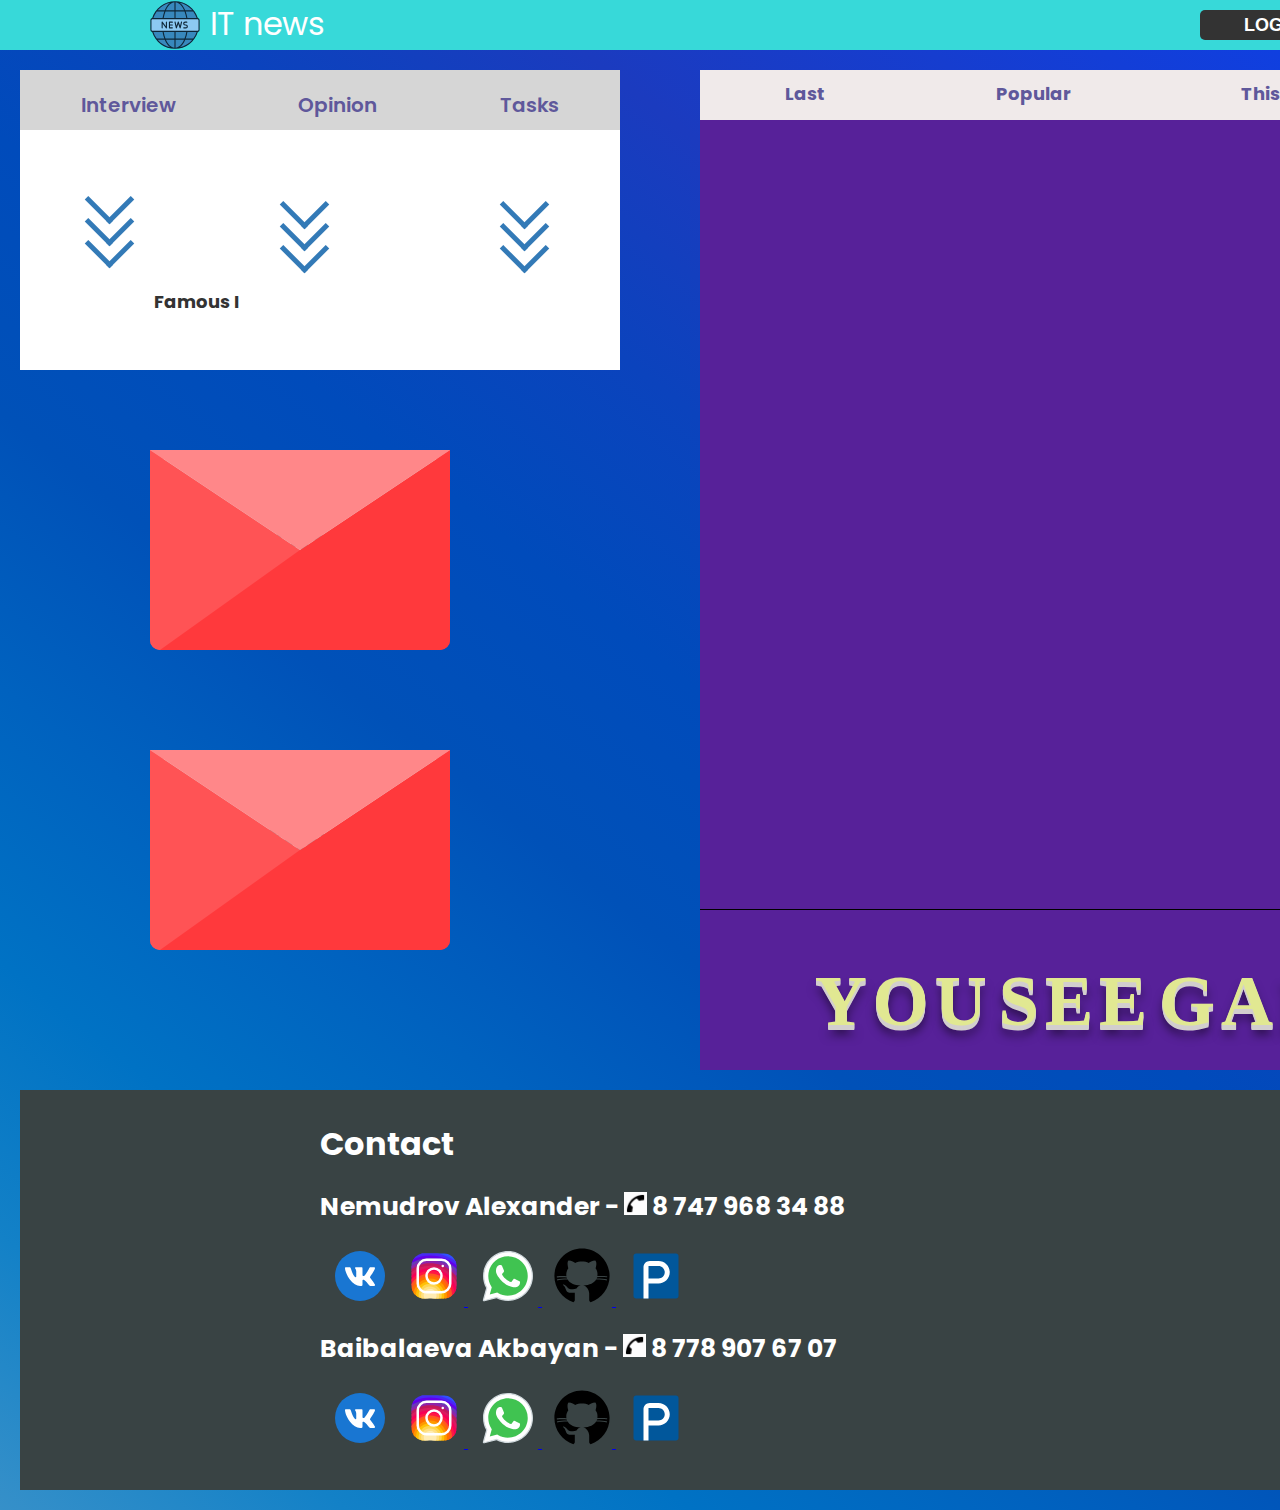
<file: index.html>
<!DOCTYPE html>
<html>
<head>
	<meta charset="utf-8">
	<title>IT News</title>
	<link rel="stylesheet" type="text/css" href="css\main.css">
	<link rel="preconnect" href="https://fonts.googleapis.com">
    <link rel="preconnect" href="https://fonts.gstatic.com" crossorigin>
    <link href="https://fonts.googleapis.com/css2?family=Poppins:ital,wght@0,200;1,200&display=swap" rel="stylesheet">
    <link rel="shortcut icon" href="images\global-news-4306.svg" type="images/png">
	<script src='https://ajax.googleapis.com/ajax/libs/jquery/3.2.1/jquery.min.js'></script>
	
</head>
<body class="body_hide">

    <script>
  setTimeout(function(){
  document.body.classList.add('body_visible');
}, 300);
</script>

	<div class="gradient">
<header class="header">
<div class="header__logo"><img src="images\global-news-4306.svg"></div>
<div class="logo__title">IT news</div> 
    <button class="header__admin"><a href="crud.html">Admin</a></button>
    <div class="header__authWrapper">
        <button class="header__log-in"><a href="login.html">Log in</a></button>
        <button class="header__register"><a href="registr.html">Register</a></button>
    </div>
    <button class="header__log-out">Log out</button>
</header>

<main class="main">
       <nav class="nav-grid">
   <div class="nav__grid-item "><a href="#">Last</a> 
      <div class="navLinks"><img  class="navLinks__img-1" src="images\photo_383212.png" style="width: 450px; height: 350px;"><img class="navLinks__img-2" src="images\93defc3ee204c9db4f27b67de672955c.png"  style="width: 450px; height: 350px;"><div class="navLinks__text"><span>Over the past day (December 16), 546 new cases of coronavirus infection have been registered in Kazakhstan, Tengrinews.kz reports, citing data from the IAC on the non-proliferation of COVID-19.<br>
⠀
In total, 981 981 cases were confirmed in the country, of which:
<br>
in the city of Nur-Sultan - 97,<br>
in the city of Almaty - 32,<br>
in the city of Shymkent - 1,<br>
in Akmola region - 58,<br>
in Aktobe region - 0,<br>
in Almaty region - 8,<br>
in Atyrau region - 4,<br>
in BKO - 20,<br>
in Zhambyl region - 5,<br>
in ZKO - 12,<br>
in Karagandy region - 112,<br>
in Kostanay region - 54,<br>
in Kyzylorda region - 5,<br>
in Mangystau region - 1,<br>
in Pavlodar region - 64,<br>
in CKO - 69,<br>
in Turkestan region - 4.<br></span>
</div></div>
   </div>
   <div class="nav__grid-item "><a href="#">Popular</a>
    <div class="navLinks"><img  class="navLinks__img-1" src="images\photo_383221.png" style="width: 450px; height: 350px;"><img class="navLinks__img-2" src="images\bc25a7a426a98810c6281768215ed8f5.png"  style="width: 450px; height: 350px;"><div class="navLinks__text"><span> The introduction of the presidency was an indicator of sovereignty, because in the former Soviet political structure, the head of the republic was primarily a party leader, the leader of the republican party, who was obliged to observe party discipline as a member of the CPSU. He was not perceived as an independent leader. The leader on the Soviet line, that is, the chairman of the Supreme Soviet of the republic, was also not considered the head of state, even a sovereign one. The chairman of the Council of Ministers of the republic was a purely technical figure. Therefore, not only in Kazakhstan, but also in other Soviet republics, they decided to establish the presidency. This is actually still a part of the USSR, but already an independent political figure, in parallel with the party power. The same Nursultan Abishevich as the first secretary, he was a member of the CPSU, but as president he was already a representative of the people of Kazakhstan. This was already such an action, constitutional, which brought the head of the republic to an independent level. He was accountable to the people, not to the Central Committee of the party.</span></div></div></div>
   <div class="nav__grid-item"><a href="#">This week</a>
    <div class="navLinks"><img  class="navLinks__img-1" src="images\00dc9c8fcc8126e3c2ad057711168dbd.png" style="width: 450px; height: 350px;"><img class="navLinks__img-2" src="images\photo_2381.png"  style="width: 450px; height: 350px;"><div class="navLinks__text"><span> <p>First story. Arman, 25 years old</p><br>

"There was no money even for survival"<br>

<p></p>"We always had financial difficulties in the family. We didn't have our own housing. I dropped out of school due to lack of money, I was constantly looking for a part-time job. I had abilities in one industry, but either I was unlucky or something else, I didn’t finish a single business. ”It was hard without education.</p><br>

<p></p>In recent years, I faced fraud, because of the pandemic, the business had to say goodbye, there were several loans, because of which I was not officially hired. And when you work in black, you don't even have a license. If you are dissatisfied with something, you cannot declare it, the employer is holding tightly. Plus, I was depressed: everything seemed to be fine, and then suddenly everything became very bad, I was bankrupt. I took deferrals, received 42,500, but they were not enough. I was afraid everywhere that they might be deceived. There was no money left even for survival. "</p>
<br></span></div></div>
</div> 
   <div class="nav__grid-item"><a href="#">18+</a>
    <div class="navLinks"><img  class="navLinks__img-1" src="images\cf3a108fb7a73711.png" style="width: 450px; height: 350px;"><img class="navLinks__img-2" src="images\88841d970d4eb086.png"  style="width: 450px; height: 350px;"><div class="navLinks__text"><span> 
        <h3>Two people were killed, three were injured in an accident in WKO</h3><br>

The day before, on December 16, a terrible accident happened in the West Kazakhstan region, which claimed the lives of two people. The accident was reported by the WKO police department on its Instagram page. <br>

<p>It is reported that the fatal accident occurred at 17:35 near the village of Budarino in the Akzhaik region. Cars "VAZ 21010" and Hyundai Sonata collided on the highway. As a result of a head-on collision, the driver and passenger of the first car died on the spot. They were 28 and 24 years old.</p><br>

<p>In Nur-Sultan, a 56-year-old woman died after being taken to intensive care two months ago after a metal structure fell on her from the roof of the residential complex. This was reported in the public department of the capital, the correspondent of NUR.KZ reports. </p> <p> The accident occurred on October 22. During bad weather, a metal dome was blown off the roof of one of the capital's residential complexes by the wind. The construction fell on a woman who was passing by at that moment. </p>
<br></span></div></div>
</div>
   <div class="nav__grid-item "><a href="#">Almaty</a>
    <div class="navLinks"><img  class="navLinks__img-1" src="images\tenge_61b9d04a3d431.png" style="width: 450px; height: 350px;"><img class="navLinks__img-2" src="images\images.png" style="width: 450px; height: 350px;"><div class="navLinks__text"><span> 
        <h3>Almost 60 million tenge of the fine will be paid by the former akim of Talgar district of Almaty region</h3><br>

The former akim of Talgar region was convicted and fined 59.4 million tenge.<br>

<p>On December 14, by the verdict of the Talgar district court of the Almaty region, ex-akim of the Talgar district Erekeshev was convicted and he was fined 59.4 million tenge.  </p><br>

<p>The Anti-Corruption Service reported that Shamayev, head of the department of housing and communal services and housing inspection of Talgar district, was sentenced to a fine in the amount of 29.7 million tenge.</p>

<p>These officials were suspected of receiving a bribe in the amount of 2 million tenge from the director of the LLP for signing acts of work performed on the construction of a water supply system and failing to file a claim in court for recognizing the LLP as an unscrupulous supplier of public services.</p>
<br></span></div></div>
</div>  
       </nav>

<section class="section">

     <div class="navLinks"></div>

   	   <div class="section__info">
   	   	<h1>
   	   		<span>Y</span>
            <span>O</span>
            <span>U</span>
            <span></span>
            <span>S</span>
            <span>E</span>
            <span>E</span>
            <span></span>
            <span>G</span>
            <span>A</span>
            <span>L</span>
            <span>L</span>
            <span>E</span>
            <span>R</span>
            <span>Y</span>
            <span></span>
            <span>S</span>
            <span>I</span>
            <span>T</span>
            <span>E</span>
   	   	</h1>
   	   </div>
   </section>
 </main>

 <article class="article">
 		<nav class="article-nav">
 			<div class="article-nav__grid"><a href="interview.html" target="_blank">Interview</a></div>
 			<div class="article-nav__grid"><a href="opinion.html" target="_blank">Opinion</a></div>
 			<div class="article-nav__grid"><a href="davaite.html" target="_blank">Tasks</a></div>
 		</nav>
 	  <div class="article__arrow">
 	  	<div class="article__arrow-1">
    <span></span>
    <span></span>
    <span></span>
        </div>
       
        <div class="article__arrow-2">
    <span></span>
    <span></span>
    <span></span>
        </div>


        <div class="article__arrow-3">
    <span></span>
    <span></span>
    <span></span>
        </div>
          <div id="article__arrow__text">Famous IT News Journalists</div>
 	  </div>
 </article>
   
   <picture>
        <a href="https://chat.whatsapp.com/FGBx4XJezMCKCdDVP2JX80" target="_blank"><div class="wrapper">
  <div class="mail">
    <div class="cover"></div>
    <div class="letter"><h1>Alexander</h1></div>
  </div>
</div></a>
   </picture>

    <picture>
       <a href="https://chat.whatsapp.com/FGBx4XJezMCKCdDVP2JX80" target="_blank"><div class="wrapper-1">
  <div class="mail-1">
    <div class="cover-1"></div>
    <div class="letter-1"><h1>Akbayan</h1></div>
  </div>
</div></a>
   </picture>


 <footer class="footer">
 	<div class="footer__box">
 		<div class="box__title">Contact</div>
 		<div class="box__text">
 		   <span>Nemudrov Alexander - <img src="images\icons8-телефоны-запрещены.gif"  title="Не ЗВОНИТЬ!" style="width: 23px; height: 23px; "> 8 747 968 34 88</span><br></div>
 		  <div class="box__icon">
            <a href="https://vk.com/yourlover01" target="_blank" title="VK!"><img  src="images\icons8-vk-в-круге-32.svg"></a>
            <a href="https://www.instagram.com/prost0_alexx/" target="_blank" title="Instagram!"><img src="images\icons8-instagram.svg">
   </a>         <a href="https://chat.whatsapp.com/FGBx4XJezMCKCdDVP2JX80" target="_blank" title="Whatsapp!"><img src="images\icons8-whatsapp.svg">
    </a>        <a href="https://github.com/Nemudrov00001" target="_blank" title="Github!"><img src="images\icons8-github.svg">
      </a>      <a href="https://nemudrov00001.github.io/Summary/" target="_blank" title="Summary!"><img src="images\icons8-portfolium.svg">
  </a>      </div>
        <div class="box__text">
           <span>Baibalaeva Akbayan - <img src="images\icons8-телефоны-запрещены.gif" title="Не ЗВОНИТЬ!" style="width: 23px; height: 23px;"> 8 778 907 67 07 </span></div>
 		<div class="box__icon">
 			<a href="https://vk.com/akbayaaan" target="_blank" title="VK!"><img src="images\icons8-vk-в-круге-32.svg"></a>
            <a href="https://instagram.com/baibalayeva_?igshid=he8ixgtlgv6j" target="_blank" title="Instagram!"><img src="images\icons8-instagram.svg">
   </a>         <a href="https://chat.whatsapp.com/FGBx4XJezMCKCdDVP2JX80" target="_blank" title="Whatsapp!"><img src="images\icons8-whatsapp.svg">
    </a>        <a href="https://github.com/Akbayanweb" target="_blank" title="Github!"><img src="images\icons8-github.svg">
      </a>      <a href="" target="_blank" title="Summary!"><img src="images\icons8-portfolium.svg">
 	</a>	</div>
 		<div class="box__summary">
 		 <div id="map"></div></div>
             <script src="https://maps.api.2gis.ru/2.0/loader.js?pkg=full"></script>
 	</div>
 </footer>
</div>

<script>
	var map;

DG.then(function () {
    map = DG.map('map', {
        center: [43.235287, 76.9093622],
        zoom: 15
    });
    
    DG.marker([43.235287, 76.9093622]).addTo(map).bindPopup('html-контент');
});

</script>
<script type="text/javascript">
      $(function () {
        var isLogged = localStorage.getItem("isLogged"); 
        var isAdmin = localStorage.getItem("isAdmin"); 
        if(isLogged == 'true') {
            $('.header__authWrapper').css('display', 'none');
            $('.header__log-out').css('display', 'block');
        } else {
             $('.header__authWrapper').css('display', 'block');
            $('.header__log-out').css('display', 'none');
        }
        if(isAdmin == 'true') {
             $('.header__admin').css('display', 'block');
        }
   });
</script>
<script type="text/javascript">
     $('.header__log-out').click(function() {
            localStorage.setItem('isLogged', false);
            localStorage.setItem('isAdmin', false);
             window.location.reload();
        });
</script>
<script>
	$(".nav__grid-item a").on("click", function(e) {
    var div = $(this).siblings(".navLinks").toggle();
    $(".navLinks").not(div).hide();
    e.preventDefault();
});



	$.fn.animate_Text = function() {
  var string = this.text();
  return this.each(function(){
   var $this = $(this);
   $this.html(string.replace(/./g, '<span class="new">$&</span>'));
   $this.find('span.new').each(function(i, el){
    setTimeout(function(){ $(el).addClass('div_opacity'); }, 100 * i);
   });
  });
 };
 $('#article__arrow__text').show();
 $('#article__arrow__text').animate_Text();
</script>


</body>
</html>
</file>
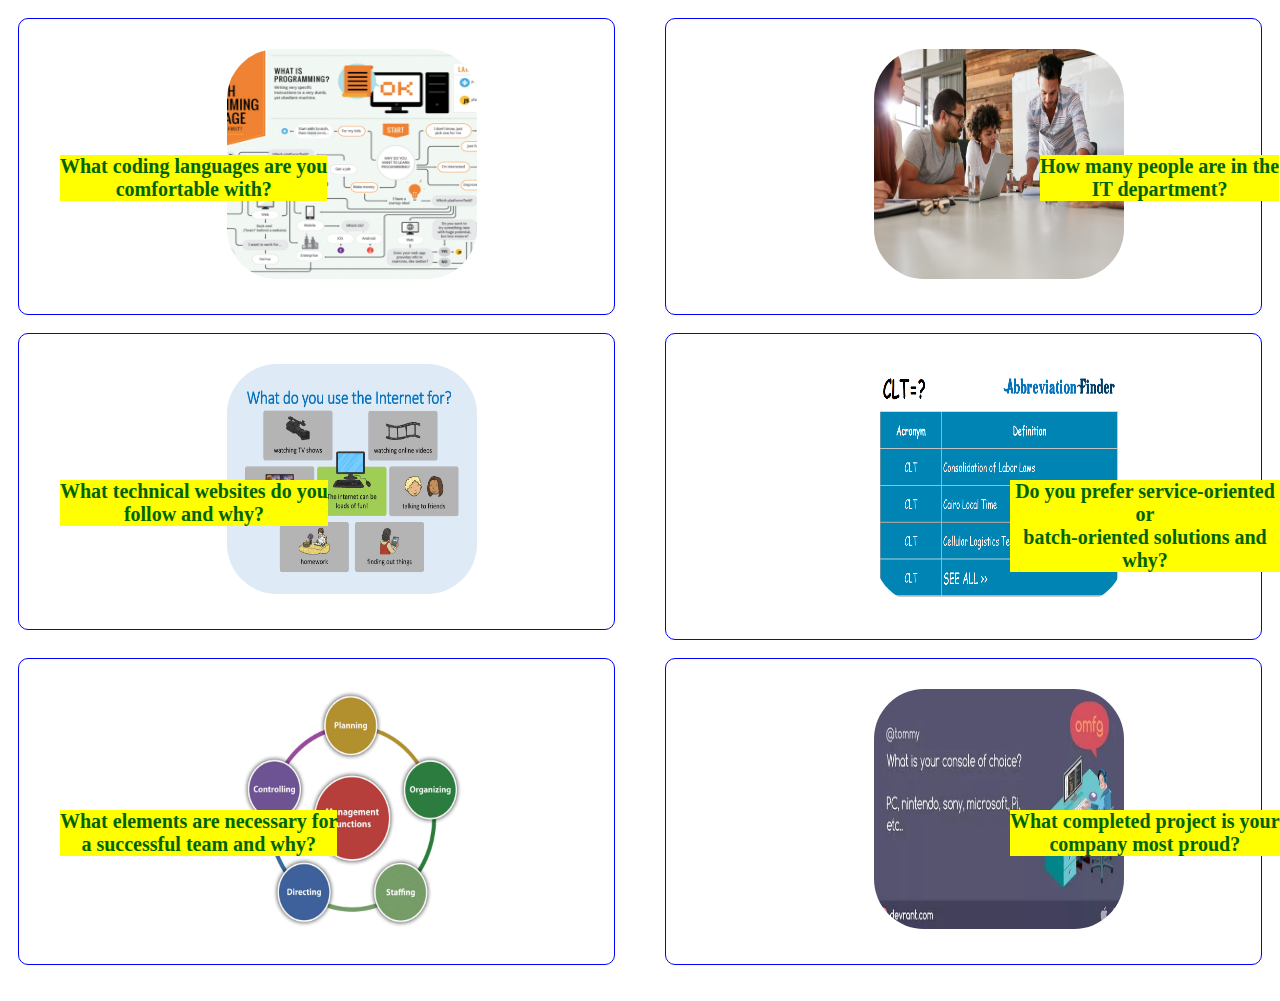
<file: davaite.html>
<!DOCTYPE html>
<html>
<head>
<link rel="stylesheet" type="text/css" href="css\davaite.css">
<title>IT News</title>
<link rel="shortcut icon" href="images\global-news-4306.svg" type="images/png">
</head>
<body class="body_hide">


    <script>
  setTimeout(function(){
  document.body.classList.add('body_visible');
}, 300);
</script>

<div class="grid-container">
  <a href="https://habr.com/ru/hub/interviews/"><div class="grid-item"><img src="images/jevdr19nt706sza8xbiu.jfif" height="230" width="250"><strong><br><span class="firstext">What coding languages are you<br> comfortable with?</span></strong></div><br></a>

   
  <a href="https://habr.com/ru/hub/interviews/"><div class="grid-item"><img src="images/group-project-warm-office-diverse-web.jpeg"  width="250" height="230"><strong><br><span class="secondtext">How many people are in the <br>IT department? </span></strong></div><br></a>
    
  <a href="https://habr.com/ru/hub/interviews/"><div class="grid-item"><img src="images/What+do+you+use+the+Internet+for.jpg" width="250" height="230"><strong><br><span class="thirdtext">What technical websites do you <br>follow and why? </span> </strong></div><br></a>

  
  <a href="https://habr.com/ru/hub/interviews/"><div class="grid-item"><img src="images/CLT.png"  width="250" height="240"><strong><br><span class="fourthtext" >Do you prefer service-oriented or <br>batch-oriented solutions and why?</span></strong></div><br></a>
   
  <a href="https://habr.com/ru/hub/interviews/"><div class="grid-item"><img src="images/management_functions.jpg" width="250" height="240"><strong><br><span class="fifthtext">What elements are necessary for<br> a successful team and why?</span></strong></div><br></a>
 
  <a href="https://habr.com/ru/hub/interviews/"><div class="grid-item"><img src="images/i.jfif" width="250" height="240"><strong><br><span class="sixtext">What completed project is your<br> company most proud?</span> </strong></div><br></a>
   

 
</div>

</body>
</html>
</file>
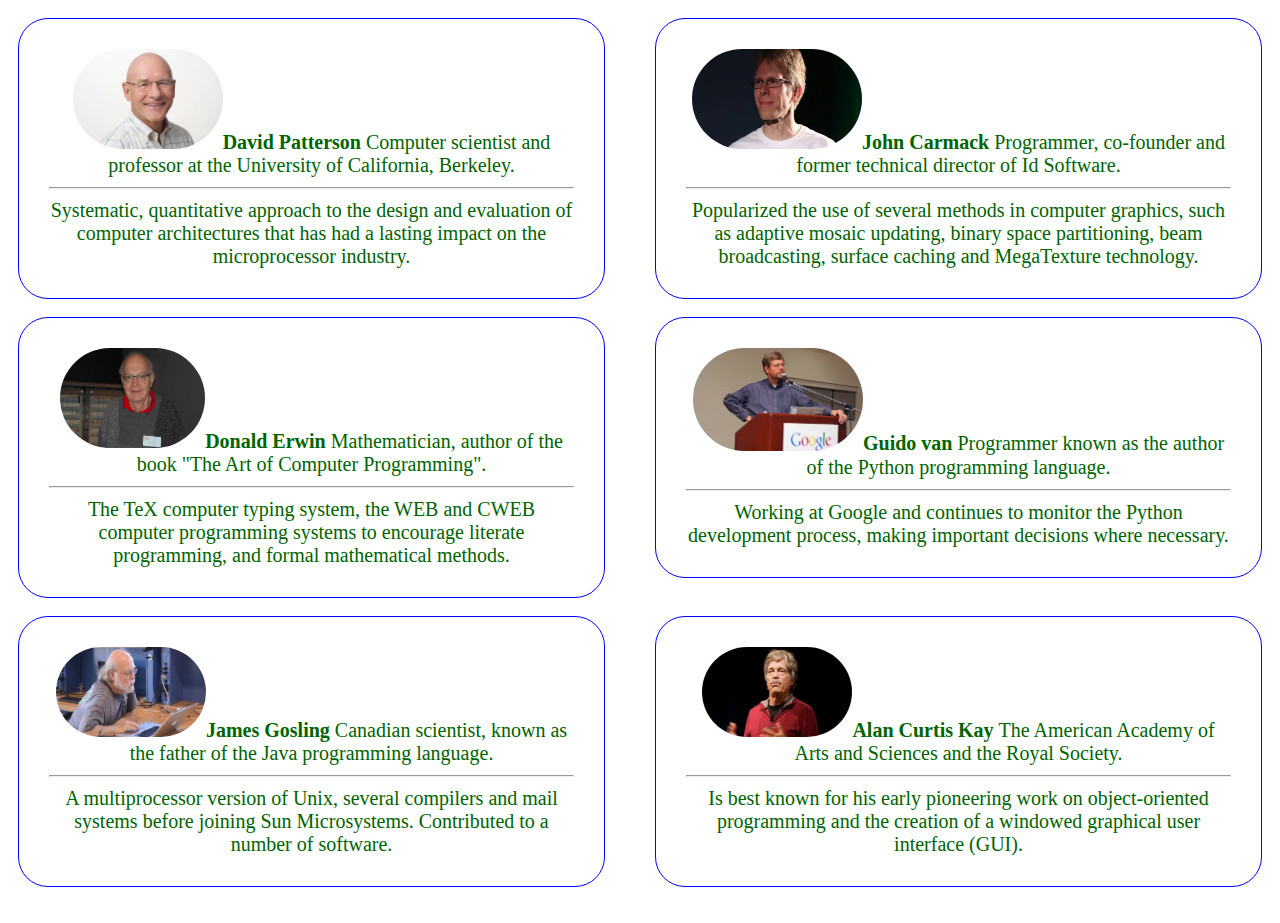
<file: opinion.html>
<!DOCTYPE html>
<html>
<head>
<link rel="stylesheet" type="text/css" href="css\opinion.css">
<title>IT News</title>
<link rel="shortcut icon" href="images\global-news-4306.svg" type="images/png">
</head>
<body class="body_hide">


    <script>
  setTimeout(function(){
  document.body.classList.add('body_visible');
}, 300);
</script>


<div class="grid-container">
  <a href="https://habr.com/ru/hub/interviews/"><div class="grid-item"><img src="images/706881-16.jpg.png"  width="150"><strong>David Patterson </strong>Computer scientist and professor at the University of California, Berkeley.<hr>Systematic, quantitative approach to the design and evaluation of computer architectures that has had a lasting impact on the microprocessor industry.</div><br></a>

   
  <a href="https://habr.com/ru/hub/interviews/"><div class="grid-item"><img src="images/706881-17.jpg.png" height="100" width="170"><strong>John Carmack </strong>Programmer, co-founder and former technical director of Id Software.<hr>Popularized the use of several methods in computer graphics, such as adaptive mosaic updating, binary space partitioning, beam broadcasting, surface caching and MegaTexture technology.</div><br></a>
   
  <a href="https://habr.com/ru/hub/interviews/"><div class="grid-item"><img src="images/7878-1.png.png" height="100" width="145"><strong>Donald Erwin  </strong>Mathematician, author of the book "The Art of Computer Programming".<hr>The TeX computer typing system, the WEB and CWEB computer programming systems to encourage literate programming, and formal mathematical methods.</div><br></a>

  
  <a href="https://habr.com/ru/hub/interviews/"><div class="grid-item"><img src="images/706881-18.jpg.png"  width="170"><strong>Guido van </strong>Programmer known as the author of the Python programming language.<hr>Working at Google and continues to monitor the Python development process, making important decisions where necessary.
</div><br></a>
   
  <a href="https://habr.com/ru/hub/interviews/"><div class="grid-item"><img src="images/706881-19.jpg.png" height="90" width="150"><strong>James Gosling </strong>Canadian scientist, known as the father of the Java programming language.<hr>A multiprocessor version of Unix, several compilers and mail systems before joining Sun Microsystems. Contributed to a number of software.</div><br></a>
 
  <a href="https://habr.com/ru/hub/interviews/"><div class="grid-item"><img src="images/706881-21.jpg.png" height="90" width="150"><strong>Alan Curtis Kay </strong>The American Academy of Arts and Sciences and the Royal Society.<hr> Is best known for his early pioneering work on object-oriented programming and the creation of a windowed graphical user interface (GUI).</div><br></a>
   

 
</div>

</body>
</html>
</file>
